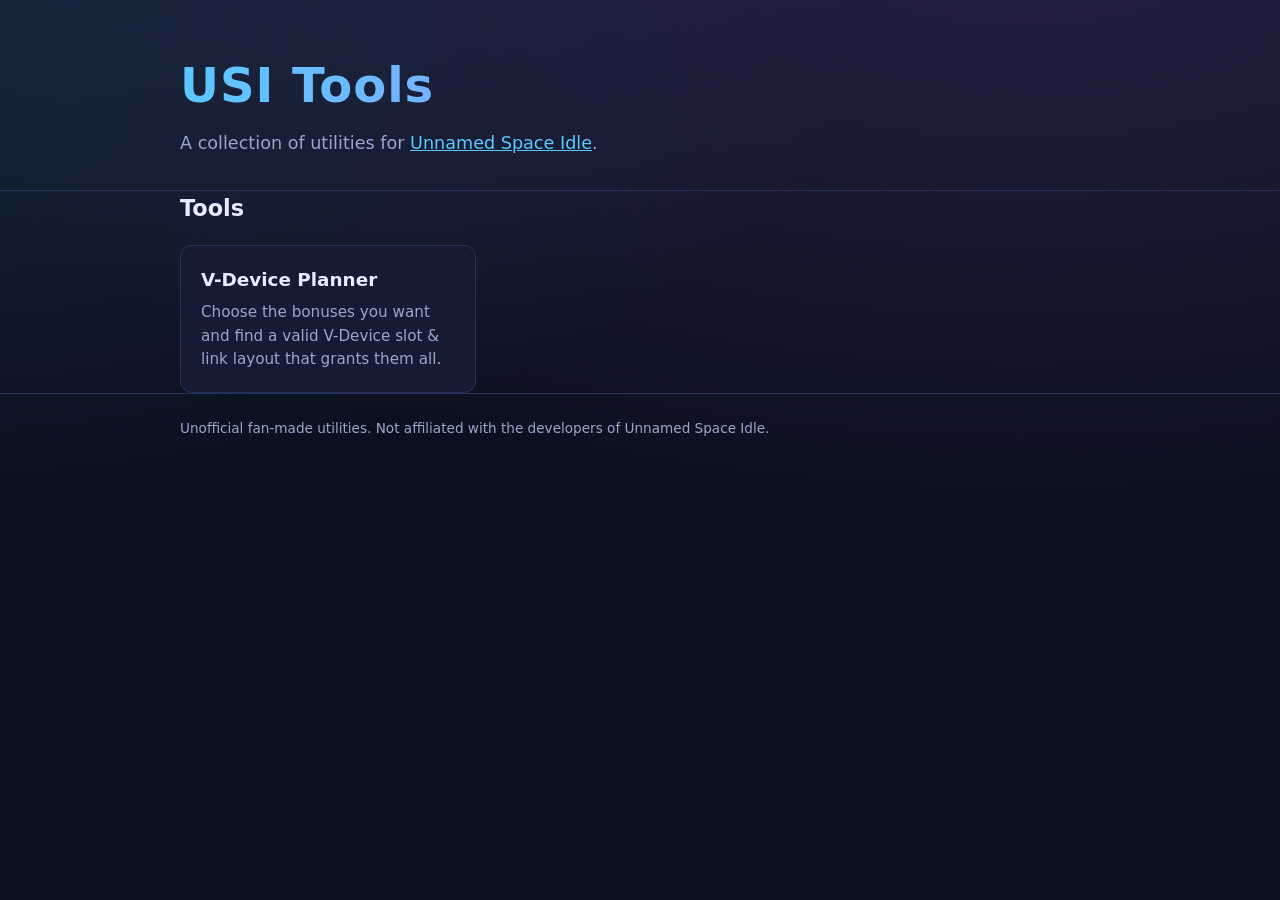
<file: index.html>
<!DOCTYPE html>
<html lang="en">
<head>
  <meta charset="UTF-8" />
  <meta name="viewport" content="width=device-width, initial-scale=1.0" />
  <title>USI Tools — Unnamed Space Idle Utilities</title>
  <link rel="stylesheet" href="css/style.css" />
</head>
<body>
  <header class="site-header">
    <div class="wrap">
      <h1>USI&nbsp;Tools</h1>
      <p class="tagline">A collection of utilities for
        <a href="https://spaceidle.game-vault.net/wiki/Main_Page" target="_blank" rel="noopener">Unnamed Space Idle</a>.
      </p>
    </div>
  </header>

  <main class="wrap">
    <section aria-labelledby="tools-heading">
      <h2 id="tools-heading">Tools</h2>
      <div id="tool-grid" class="tool-grid">
        <!-- Tool cards are rendered by js/main.js -->
      </div>
      <p id="empty-state" class="empty-state" hidden>
        No tools yet — they'll appear here as they're built.
      </p>
    </section>
  </main>

  <footer class="site-footer">
    <div class="wrap">
      <p>Unofficial fan-made utilities. Not affiliated with the developers of Unnamed Space Idle.</p>
    </div>
  </footer>

  <script type="module" src="js/main.js"></script>
</body>
</html>
</file>
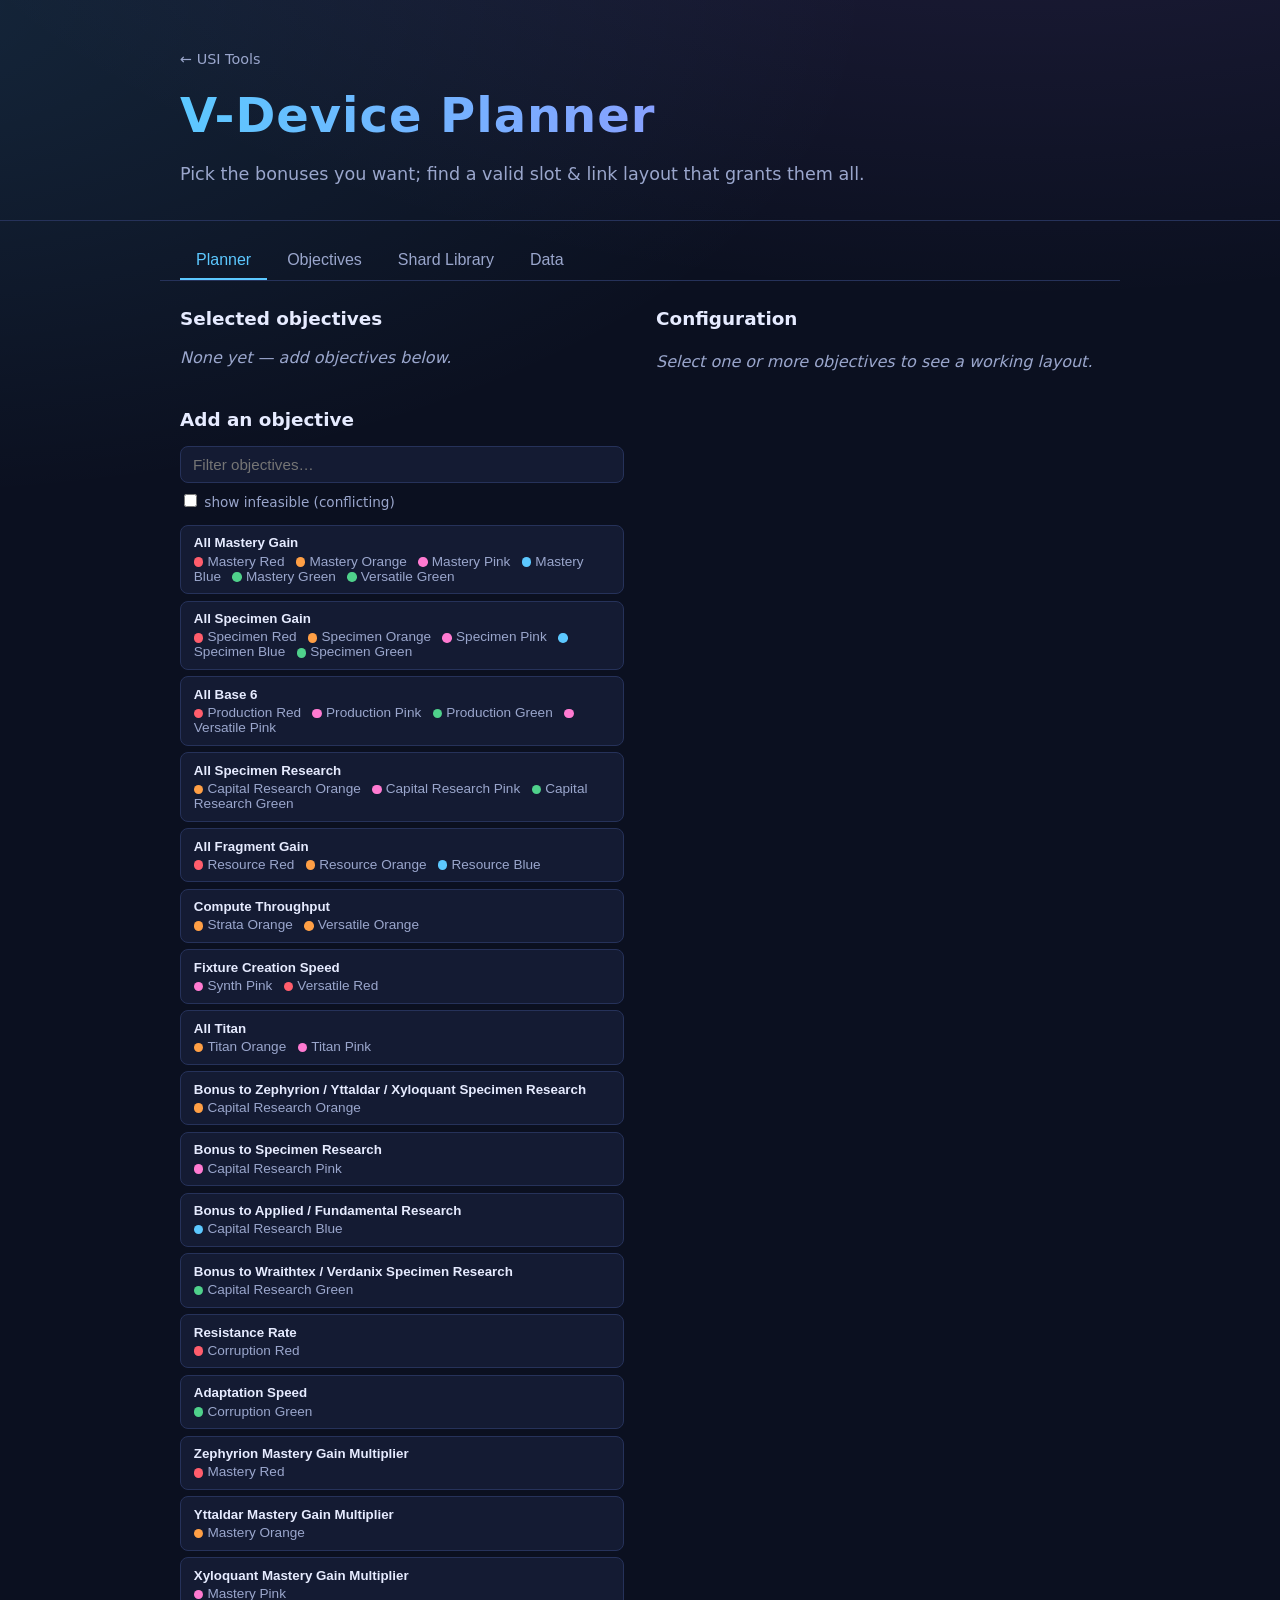
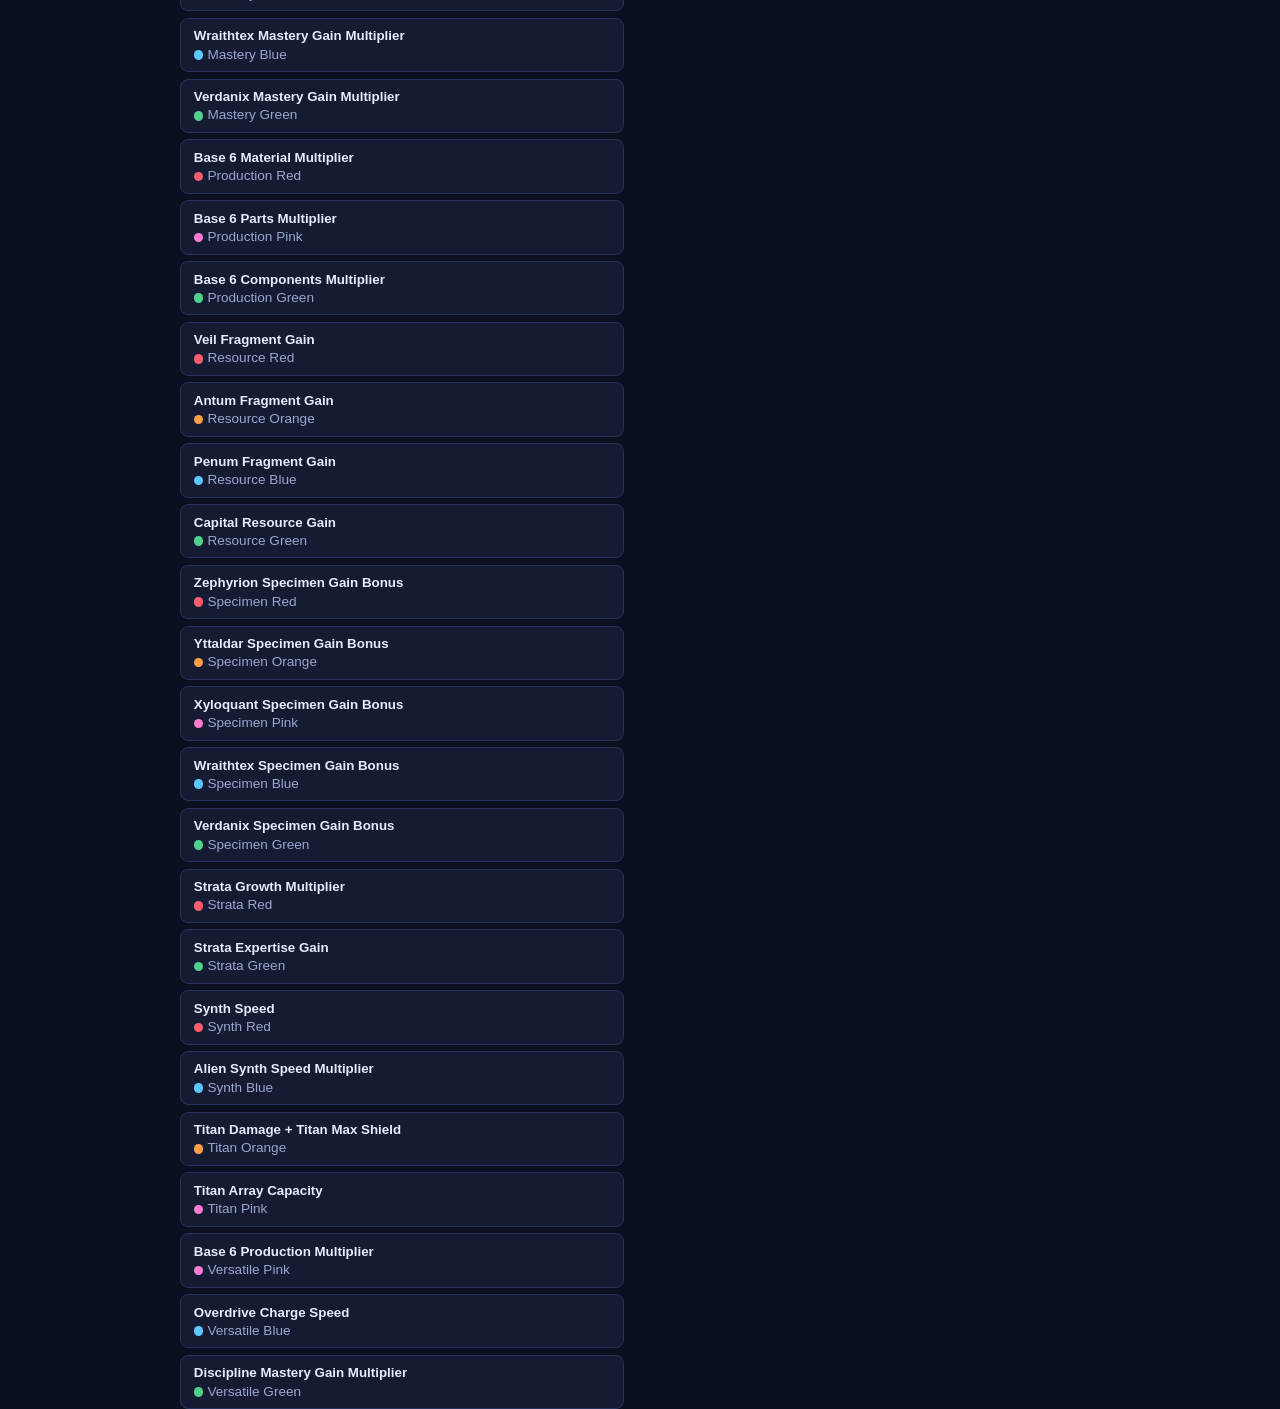
<file: tools/v-device/index.html>
<!DOCTYPE html>
<html lang="en">
<head>
  <meta charset="UTF-8" />
  <meta name="viewport" content="width=device-width, initial-scale=1.0" />
  <title>V-Device Planner — USI Tools</title>
  <link rel="stylesheet" href="../../css/style.css" />
  <link rel="stylesheet" href="./style.css" />
</head>
<body>
  <header class="site-header">
    <div class="wrap">
      <p class="crumb"><a href="../../index.html">&larr; USI Tools</a></p>
      <h1>V-Device Planner</h1>
      <p class="tagline">Pick the bonuses you want; find a valid slot &amp; link layout that grants them all.</p>
    </div>
  </header>

  <nav class="tabs wrap" id="tabs">
    <button class="tab-btn is-active" data-tab="planner">Planner</button>
    <button class="tab-btn" data-tab="objectives">Objectives</button>
    <button class="tab-btn" data-tab="shards">Shard Library</button>
    <button class="tab-btn" data-tab="data">Data</button>
  </nav>

  <main class="wrap">
    <!-- PLANNER -->
    <section id="tab-planner" class="tab-panel is-active">
      <div class="planner-grid">
        <div class="col">
          <h2>Selected objectives</h2>
          <div id="selected" class="selected-list"></div>

          <h2>Add an objective</h2>
          <input id="obj-search" class="search" type="search" placeholder="Filter objectives&hellip;" />
          <label class="show-infeasible">
            <input type="checkbox" id="show-infeasible" /> show infeasible (conflicting)
          </label>
          <div id="available" class="available-list"></div>
        </div>

        <div class="col">
          <h2>Configuration</h2>
          <div id="config"></div>
        </div>
      </div>
    </section>

    <!-- OBJECTIVES -->
    <section id="tab-objectives" class="tab-panel">
      <h2>Objective library</h2>
      <p class="muted">Each objective is a set of shard&nbsp;+&nbsp;color bonuses you want active together.</p>
      <button id="new-objective" class="btn primary">+ New objective</button>
      <div id="objective-editor"></div>
      <div id="objective-table"></div>
    </section>

    <!-- SHARDS -->
    <section id="tab-shards" class="tab-panel">
      <h2>Shard library <span class="muted">(Tier 14, from the wiki)</span></h2>
      <div id="shard-table"></div>
    </section>

    <!-- DATA -->
    <section id="tab-data" class="tab-panel">
      <h2>Data</h2>
      <p class="muted">Libraries are saved in your browser. Export to back up, import to restore, or reset to the wiki defaults.</p>
      <div class="btn-row">
        <button id="export-btn" class="btn">Export JSON</button>
        <button id="import-btn" class="btn">Import JSON</button>
        <button id="reset-btn" class="btn danger">Reset to defaults</button>
      </div>
      <textarea id="data-io" class="data-io" spellcheck="false" placeholder="Exported JSON appears here; paste JSON and click Import to load."></textarea>
      <p id="data-msg" class="data-msg"></p>
    </section>
  </main>

  <script type="module" src="./ui.js"></script>
</body>
</html>
</file>
<file: css/style.css>
:root {
  --bg: #0b1020;
  --bg-panel: #141b33;
  --bg-panel-hover: #1c2647;
  --border: #26325a;
  --text: #e6ebff;
  --text-muted: #9aa6cc;
  --accent: #5cc8ff;
  --accent-2: #b07cff;
  --radius: 12px;
  --maxw: 960px;
}

* { box-sizing: border-box; }

body {
  margin: 0;
  font-family: system-ui, -apple-system, "Segoe UI", Roboto, sans-serif;
  background:
    radial-gradient(1200px 600px at 80% -10%, rgba(176, 124, 255, 0.15), transparent),
    radial-gradient(1000px 500px at -10% 0%, rgba(92, 200, 255, 0.12), transparent),
    var(--bg);
  color: var(--text);
  line-height: 1.55;
  min-height: 100vh;
}

.wrap {
  max-width: var(--maxw);
  margin: 0 auto;
  padding: 0 1.25rem;
}

.site-header {
  padding: 3rem 0 2rem;
  border-bottom: 1px solid var(--border);
}

.site-header h1 {
  margin: 0;
  font-size: clamp(2rem, 5vw, 3rem);
  letter-spacing: 0.02em;
  background: linear-gradient(90deg, var(--accent), var(--accent-2));
  -webkit-background-clip: text;
  background-clip: text;
  color: transparent;
}

.tagline {
  margin: 0.5rem 0 0;
  color: var(--text-muted);
  font-size: 1.1rem;
}

a { color: var(--accent); }

main { padding: 2rem 0 4rem; }

h2 {
  font-size: 1.4rem;
  margin: 0 0 1.25rem;
}

.tool-grid {
  display: grid;
  grid-template-columns: repeat(auto-fill, minmax(240px, 1fr));
  gap: 1rem;
}

.tool-card {
  display: block;
  padding: 1.25rem;
  background: var(--bg-panel);
  border: 1px solid var(--border);
  border-radius: var(--radius);
  text-decoration: none;
  color: inherit;
  transition: transform 0.12s ease, background 0.12s ease, border-color 0.12s ease;
}

.tool-card:hover {
  transform: translateY(-2px);
  background: var(--bg-panel-hover);
  border-color: var(--accent);
}

.tool-card h3 {
  margin: 0 0 0.4rem;
  font-size: 1.15rem;
}

.tool-card p {
  margin: 0;
  color: var(--text-muted);
  font-size: 0.95rem;
}

.empty-state {
  color: var(--text-muted);
  font-style: italic;
}

.site-footer {
  border-top: 1px solid var(--border);
  padding: 1.5rem 0;
  color: var(--text-muted);
  font-size: 0.85rem;
}

.site-footer p { margin: 0; }
</file>
<file: tools/v-device/style.css>
/* V-Device Planner styles. Builds on the shared site theme in ../../css/style.css */

.crumb { margin: 0 0 0.5rem; font-size: 0.9rem; }
.crumb a { color: var(--text-muted); text-decoration: none; }
.crumb a:hover { color: var(--accent); }

.muted { color: var(--text-muted); }

/* Slot color swatches — used for chips, dots and slot cards */
:root {
  --c-red: #ff5d6c;
  --c-orange: #ff9f45;
  --c-green: #4fd18b;
  --c-blue: #5cc8ff;
  --c-pink: #ff7ad1;
  --c-white: #e8ecff;
}
.dot { display: inline-block; width: 0.7em; height: 0.7em; border-radius: 50%; vertical-align: middle; margin-right: 0.3em; }
.color-Red    { --c: var(--c-red); }
.color-Orange { --c: var(--c-orange); }
.color-Green  { --c: var(--c-green); }
.color-Blue   { --c: var(--c-blue); }
.color-Pink   { --c: var(--c-pink); }
.color-White  { --c: var(--c-white); }
.dot.color-Red { background: var(--c-red); }
.dot.color-Orange { background: var(--c-orange); }
.dot.color-Green { background: var(--c-green); }
.dot.color-Blue { background: var(--c-blue); }
.dot.color-Pink { background: var(--c-pink); }
.dot.color-White { background: var(--c-white); }

/* Tabs */
.tabs {
  display: flex;
  gap: 0.25rem;
  border-bottom: 1px solid var(--border);
  margin-top: 1.25rem;
  flex-wrap: wrap;
}
.tab-btn {
  background: none;
  border: none;
  color: var(--text-muted);
  padding: 0.6rem 1rem;
  font-size: 1rem;
  cursor: pointer;
  border-bottom: 2px solid transparent;
}
.tab-btn:hover { color: var(--text); }
.tab-btn.is-active { color: var(--accent); border-bottom-color: var(--accent); }

.tab-panel { display: none; padding-top: 1.5rem; }
.tab-panel.is-active { display: block; }

/* Planner layout */
.planner-grid { display: grid; grid-template-columns: 1fr 1fr; gap: 2rem; }
@media (max-width: 800px) { .planner-grid { grid-template-columns: 1fr; } }
.col h2 { font-size: 1.15rem; margin: 0 0 0.75rem; }
.col h2:not(:first-child) { margin-top: 1.75rem; }

/* Selected objective chips */
.selected-list { display: flex; flex-wrap: wrap; gap: 0.5rem; min-height: 2rem; }
.selected-list:empty::before {
  content: "None yet — add objectives below.";
  color: var(--text-muted); font-style: italic;
}
.chip {
  display: inline-flex; align-items: center; gap: 0.4rem;
  background: var(--bg-panel); border: 1px solid var(--accent);
  border-radius: 999px; padding: 0.35rem 0.4rem 0.35rem 0.8rem;
}
.chip button {
  background: none; border: none; color: var(--text-muted);
  cursor: pointer; font-size: 1.1rem; line-height: 1; padding: 0 0.2rem;
}
.chip button:hover { color: var(--c-red); }

/* Available objective list */
.search {
  width: 100%; padding: 0.55rem 0.75rem; margin-bottom: 0.5rem;
  background: var(--bg-panel); border: 1px solid var(--border);
  border-radius: 8px; color: var(--text); font-size: 0.95rem;
}
.show-infeasible { display: block; font-size: 0.85rem; color: var(--text-muted); margin-bottom: 0.75rem; }
.available-list { display: flex; flex-direction: column; gap: 0.4rem; }
.obj-item {
  text-align: left; width: 100%;
  background: var(--bg-panel); border: 1px solid var(--border);
  border-radius: 8px; padding: 0.6rem 0.8rem; color: inherit; cursor: pointer;
}
.obj-item:hover { border-color: var(--accent); background: var(--bg-panel-hover); }
.obj-item .obj-name { font-weight: 600; }
.obj-item .obj-reqs { font-size: 0.85rem; color: var(--text-muted); margin-top: 0.2rem; }
.obj-item.infeasible { opacity: 0.45; cursor: not-allowed; }
.obj-item.infeasible:hover { border-color: var(--border); background: var(--bg-panel); }

/* Configuration panel */
.link-count { font-size: 0.95rem; margin: 0 0 1rem; }
.link-count strong { color: var(--accent); }
.slots { display: grid; grid-template-columns: 1fr 1fr; gap: 0.6rem; }
.slot {
  border: 1px solid var(--border); border-left: 4px solid var(--c, var(--border));
  border-radius: 8px; padding: 0.6rem 0.75rem; background: var(--bg-panel);
}
.slot .slot-name { font-size: 0.75rem; text-transform: uppercase; letter-spacing: 0.05em; color: var(--c, var(--text-muted)); }
.slot .slot-shard { font-weight: 600; margin: 0.15rem 0; }
.slot .slot-empty { color: var(--text-muted); font-style: italic; font-weight: 400; }
.slot .slot-gain { font-size: 0.8rem; color: var(--text-muted); }
.slot-white { grid-column: 1 / -1; }

.links-block { margin-top: 1rem; }
.links-block h3, .bonus-block h3 { font-size: 0.95rem; margin: 0 0 0.5rem; }
.link-pill {
  display: inline-block; font-size: 0.85rem; background: var(--bg-panel);
  border: 1px solid var(--border); border-radius: 999px;
  padding: 0.25rem 0.7rem; margin: 0 0.35rem 0.35rem 0;
}
.bonus-block { margin-top: 1.25rem; }
.bonus-block ul { margin: 0; padding-left: 0; list-style: none; }
.bonus-block li { padding: 0.2rem 0; font-size: 0.9rem; border-bottom: 1px solid var(--border); }
.empty-config { color: var(--text-muted); font-style: italic; }

/* Buttons */
.btn {
  background: var(--bg-panel); border: 1px solid var(--border); color: var(--text);
  border-radius: 8px; padding: 0.5rem 1rem; cursor: pointer; font-size: 0.95rem;
}
.btn:hover { border-color: var(--accent); }
.btn.primary { border-color: var(--accent); color: var(--accent); }
.btn.danger:hover { border-color: var(--c-red); color: var(--c-red); }
.btn-row { display: flex; gap: 0.6rem; flex-wrap: wrap; margin-bottom: 1rem; }

/* Tables */
table { border-collapse: collapse; width: 100%; margin-top: 1rem; }
th, td { text-align: left; padding: 0.5rem 0.6rem; border-bottom: 1px solid var(--border); vertical-align: top; font-size: 0.9rem; }
th { color: var(--text-muted); font-weight: 600; }
.row-actions button { margin-right: 0.4rem; }
.link-only-tag { font-size: 0.7rem; color: var(--text-muted); border: 1px solid var(--border); border-radius: 4px; padding: 0 0.3rem; margin-left: 0.3rem; }

/* Objective editor */
.editor {
  border: 1px solid var(--accent); border-radius: 10px;
  padding: 1rem; margin: 1rem 0; background: var(--bg-panel);
}
.editor.hidden { display: none; }
.editor label { display: block; font-size: 0.85rem; color: var(--text-muted); margin-bottom: 0.25rem; }
.editor input[type="text"], .editor select {
  background: var(--bg); border: 1px solid var(--border); color: var(--text);
  border-radius: 6px; padding: 0.4rem 0.5rem; font-size: 0.95rem;
}
.editor input[type="text"] { width: 100%; margin-bottom: 0.75rem; }
.req-row { display: flex; gap: 0.5rem; align-items: center; margin-bottom: 0.5rem; }
.req-row select { flex: 1; }

.data-io {
  width: 100%; min-height: 220px; margin-top: 1rem;
  background: var(--bg-panel); border: 1px solid var(--border);
  border-radius: 8px; color: var(--text); font-family: ui-monospace, monospace;
  font-size: 0.8rem; padding: 0.75rem; resize: vertical;
}
.data-msg { min-height: 1.2em; font-size: 0.9rem; }
.data-msg.ok { color: var(--c-green); }
.data-msg.err { color: var(--c-red); }
</file>
